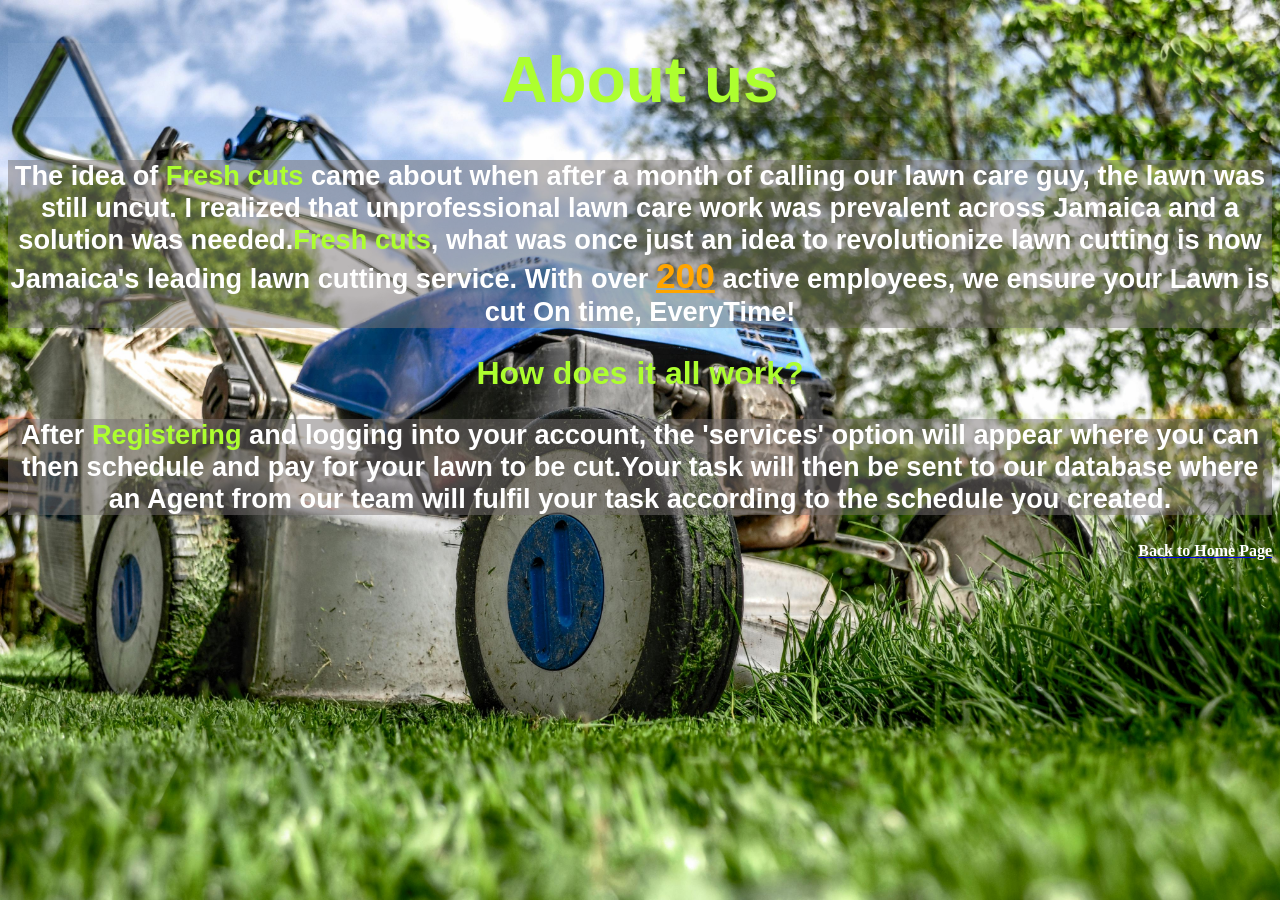
<file: AboutUs.html>
<!DOCTYPE html>
<html lang="en">
  <head>
    <meta charset="UTF-8" />
    <meta name="viewport" content="width=device-width, initial-scale=1.0" />
    <title>About - Fresh Cuts</title>
    <link rel="stylesheet" href="Aboutus.css" />
  </head>
  <body>
    <div class="Aboutdesc">
      <h1>About us</h1>
      <p>
        The idea of <span style="color: greenyellow">Fresh cuts</span> came
        about when after a month of calling our lawn care guy, the lawn was
        still uncut. I realized that unprofessional lawn care work was prevalent
        across Jamaica and a solution was needed.<span
          style="color: greenyellow"
          >Fresh cuts</span
        >, what was once just an idea to revolutionize lawn cutting is now
        Jamaica's leading lawn cutting service. With over
        <span
          style="font-size: 1.3em; color: orange; text-decoration: underline"
        >
          200</span
        >
        active employees, we ensure your Lawn is cut On time, EveryTime!
      </p>
      <h2>How does it all work?</h2>
      <p>
        After
        <a href="RegistrationForm.HTML" target="_blank">Registering</a> and
        logging into your account, the 'services' option will appear where you
        can then schedule and pay for your lawn to be cut.Your task will then be
        sent to our database where an Agent from our team will fulfil your task
        according to the schedule you created.
      </p>
      <a href="index.html"><h4>Back to Home Page</h4></a>
    </div>
  </body>
</html>
</file>
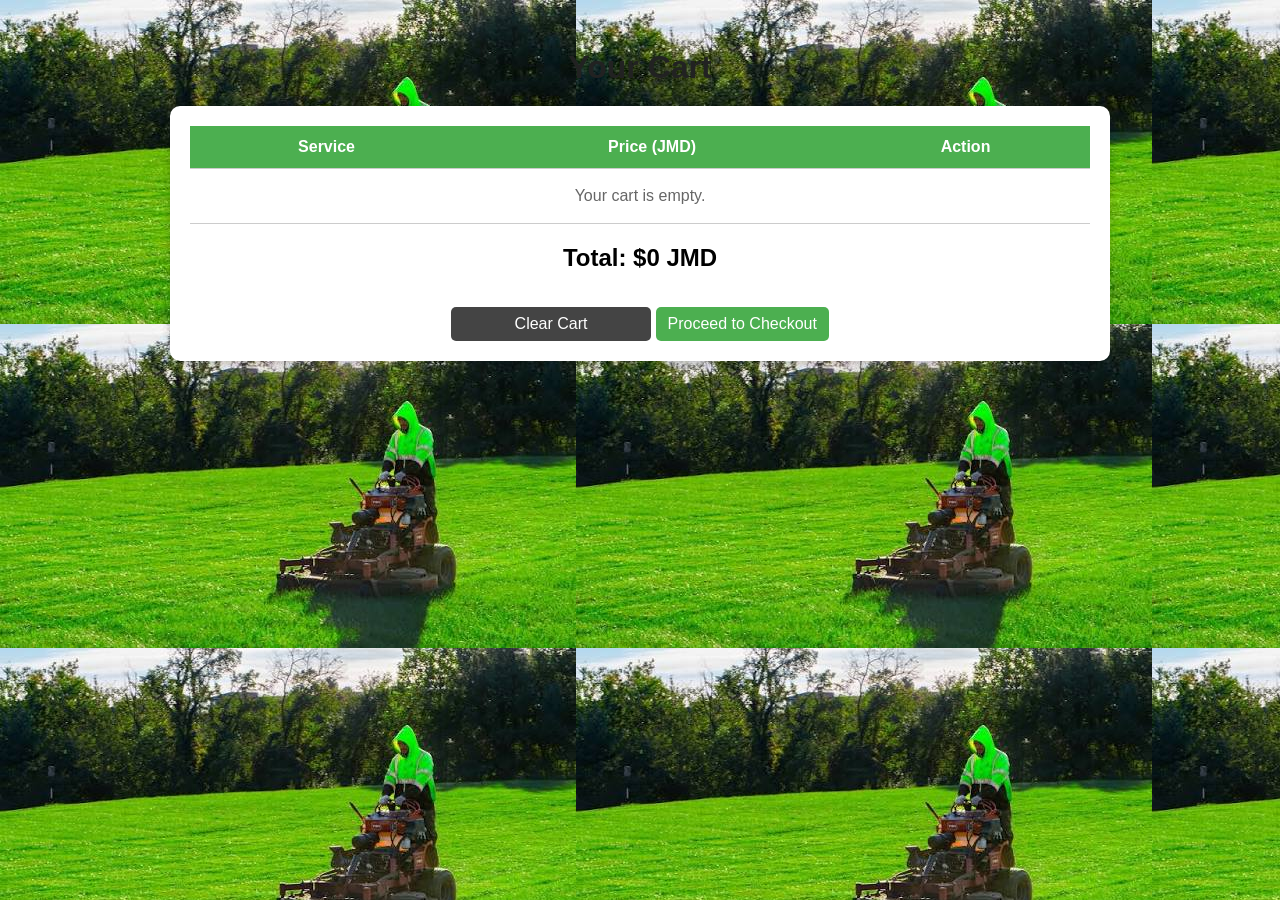
<file: Cart.html>
<!DOCTYPE html>
<html lang="en">
  <head>
    <meta charset="UTF-8" />
    <meta name="viewport" content="width=device-width, initial-scale=1.0" />
    <title>Cart - Fresh Cuts</title>
    <link rel="stylesheet" href="Cart.css" />
  </head>

  <body>
    <h1>Your Cart</h1>

    <div class="cart-container">
      <table id="cartTable">
        <thead>
          <tr>
            <th>Service</th>
            <th>Price (JMD)</th>
            <th>Action</th>
          </tr>
        </thead>
        <tbody id="cartItems"></tbody>
      </table>

      <h2 id="totalCost">Total: $0 JMD</h2>

      <button id="clearCartBtn">Clear Cart</button>
      <a href="Checkout.html"
        ><button id="checkoutBtn" class="checkout-btn">
          Proceed to Checkout
        </button></a
      >
    </div>

    <script>
      const KEY_PREFERRED = "cartItems";
      const KEY_LEGACY = "cart";
      const KEY_COUNT = "cartCount";

      function readRawCart() {
        try {
          const rawPreferred = localStorage.getItem(KEY_PREFERRED);
          if (rawPreferred) return JSON.parse(rawPreferred);

          const rawLegacy = localStorage.getItem(KEY_LEGACY);
          if (rawLegacy) return JSON.parse(rawLegacy);

          return [];
        } catch (e) {
          console.warn("Failed to parse cart JSON, resetting cart.", e);
          localStorage.removeItem(KEY_PREFERRED);
          localStorage.removeItem(KEY_LEGACY);
          return [];
        }
      }

      function saveRawCart(arr) {
        const json = JSON.stringify(arr);
        localStorage.setItem(KEY_PREFERRED, json);
        localStorage.setItem(KEY_LEGACY, json);

        localStorage.setItem(KEY_COUNT, String(arr.length));
      }

      function renderCart() {
        const cart = readRawCart();
        const tbody = document.getElementById("cartItems");
        const totalCostEl = document.getElementById("totalCost");

        tbody.innerHTML = "";
        if (!cart.length) {
          tbody.innerHTML =
            '<tr><td colspan="3" style="text-align:center; color:#666; padding:18px;">Your cart is empty.</td></tr>';
          totalCostEl.textContent = "Total: $0 JMD";

          localStorage.setItem(KEY_COUNT, "0");
          return;
        }

        let total = 0;
        cart.forEach((item, index) => {
          const priceNum = Number(item.price || 0);
          total += priceNum;

          const tr = document.createElement("tr");

          const tdName = document.createElement("td");
          tdName.textContent = item.name || "Service";
          tr.appendChild(tdName);

          const tdPrice = document.createElement("td");
          tdPrice.textContent = "$" + priceNum;
          tdPrice.style.textAlign = "right";
          tr.appendChild(tdPrice);

          const tdAction = document.createElement("td");
          const btn = document.createElement("button");
          btn.textContent = "Remove";
          btn.addEventListener("click", () => removeItem(index));
          tdAction.appendChild(btn);
          tdAction.style.textAlign = "center";
          tr.appendChild(tdAction);

          tbody.appendChild(tr);
        });

        totalCostEl.textContent = "Total: $" + total + " JMD";

        // keep count in storage

        localStorage.setItem(KEY_COUNT, String(cart.length));
      }

      // Remove single item by index

      function removeItem(index) {
        const cart = readRawCart();
        if (index >= 0 && index < cart.length) {
          cart.splice(index, 1);
          saveRawCart(cart);
          renderCart();
        }
      }

      // Clear full cart

      function clearCart() {
        if (!confirm("Clear your cart?")) return;
        localStorage.removeItem(KEY_PREFERRED);
        localStorage.removeItem(KEY_LEGACY);
        localStorage.setItem(KEY_COUNT, "0");
        renderCart();
      }

      document.addEventListener("DOMContentLoaded", () => {
        document
          .getElementById("clearCartBtn")
          .addEventListener("click", clearCart);
        renderCart();

        window.addEventListener("storage", (e) => {
          if (
            e.key === KEY_PREFERRED ||
            e.key === KEY_LEGACY ||
            e.key === KEY_COUNT
          ) {
            renderCart();
          }
        });
      });
    </script>
  </body>
</html>
</file>
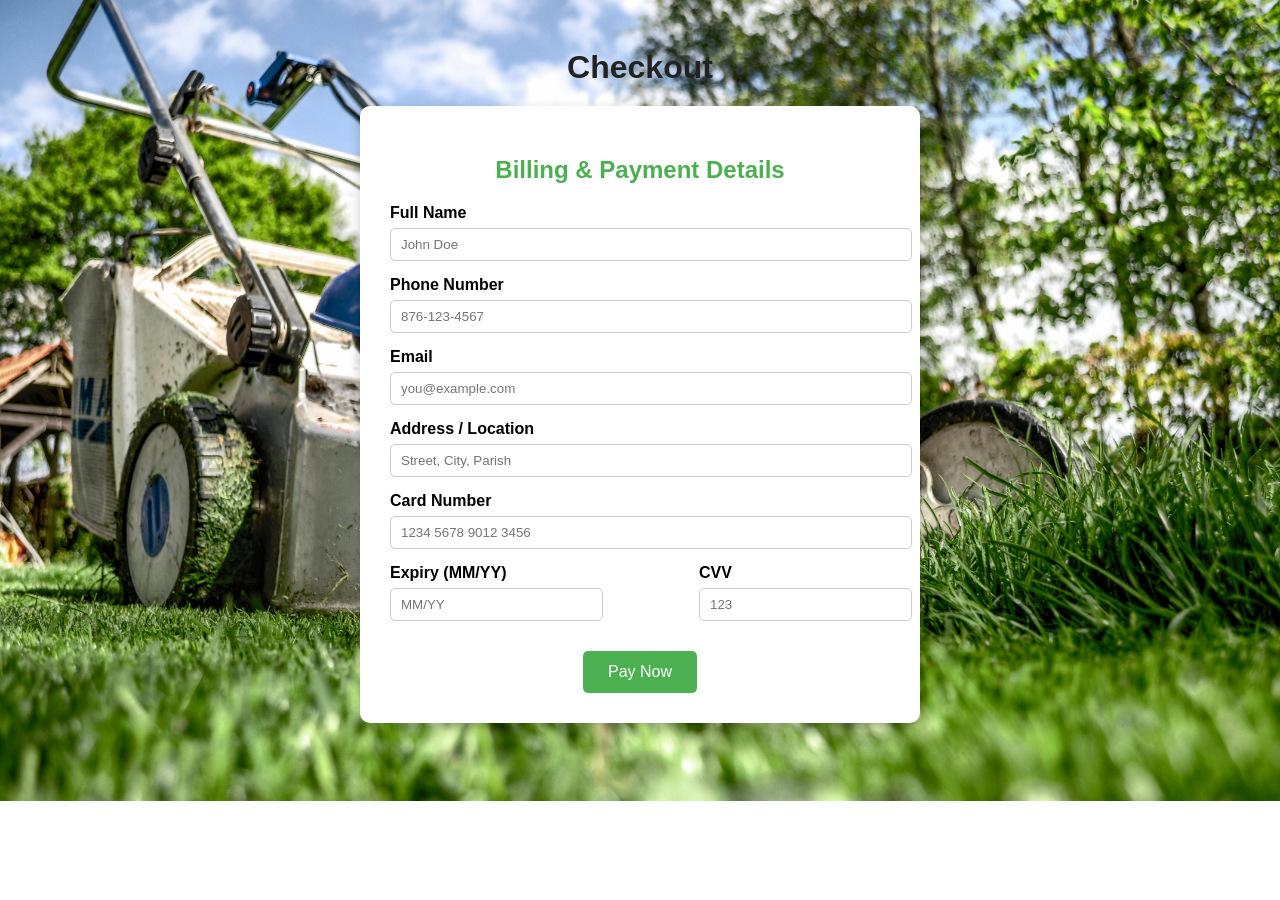
<file: Checkout.html>
<!DOCTYPE html>
<html lang="en">
  <head>
    <meta charset="UTF-8" />
    <meta name="viewport" content="width=device-width, initial-scale=1.0" />
    <title>Checkout - Fresh Cuts</title>
    <link rel="stylesheet" href="Checkout.css" />
  </head>
  <body>
    <h1>Checkout</h1>

    <div class="checkout-container">
      <form id="checkoutForm">
        <h2>Billing & Payment Details</h2>

        <div class="form-group">
          <label for="fullName">Full Name</label>
          <input type="text" id="fullName" placeholder="John Doe" required />
        </div>

        <div class="form-group">
          <label for="phoneNumber">Phone Number</label>
          <input
            type="tel"
            id="phoneNumber"
            placeholder="876-123-4567"
            required
          />
        </div>

        <div class="form-group">
          <label for="email">Email</label>
          <input
            type="email"
            id="email"
            placeholder="you@example.com"
            required
          />
        </div>

        <div class="form-group">
          <label for="address">Address / Location</label>
          <input
            type="text"
            id="address"
            placeholder="Street, City, Parish"
            required
          />
        </div>

        <div class="form-group">
          <label for="cardNumber">Card Number</label>
          <input
            type="text"
            id="cardNumber"
            placeholder="1234 5678 9012 3456"
            maxlength="19"
            required
          />
        </div>

        <div class="form-row">
          <div class="form-group small">
            <label for="expiry">Expiry (MM/YY)</label>
            <input
              type="text"
              id="expiry"
              placeholder="MM/YY"
              maxlength="5"
              required
            />
          </div>
          <div class="form-group small">
            <label for="cvv">CVV</label>
            <input
              type="text"
              id="cvv"
              placeholder="123"
              maxlength="3"
              required
            />
          </div>
        </div>

        <button type="submit" class="pay-btn">Pay Now</button>
      </form>
    </div>

    <script>
      document
        .getElementById("checkoutForm")
        .addEventListener("submit", function (e) {
          e.preventDefault();

          // Get form values
          const fullName = document.getElementById("fullName").value;
          const phoneNumber = document.getElementById("phoneNumber").value;
          const email = document.getElementById("email").value;
          const address = document.getElementById("address").value;

          const cart = JSON.parse(localStorage.getItem("cartItems") || "[]");
          if (cart.length === 0) {
            alert("Your cart is empty! Add a package first.");
            return;
          }
          const purchasedPackage = cart[0]; // Only one package allowed

          // Ensure logged-in user exists
          const loggedInUser = localStorage.getItem("loggedInUser") || "Guest";

          // Create invoice object
          const invoice = {
            user: loggedInUser,
            name: fullName,
            phone: phoneNumber,
            email: email,
            address: address,
            package: purchasedPackage.name,
            price: purchasedPackage.price,
            date: new Date().toLocaleString(),
          };

          // Save invoice in user-specific storage
          const invoicesKey = "invoices_" + loggedInUser;
          const existingInvoices = JSON.parse(
            localStorage.getItem(invoicesKey) || "[]"
          );
          existingInvoices.push(invoice);
          localStorage.setItem(invoicesKey, JSON.stringify(existingInvoices));

          // Clear cart after checkout
          localStorage.removeItem("cartItems");
          localStorage.setItem("cartCount", "0");

          alert("Payment processed! Your invoice has been created.");
          window.location.href = "InvoicePage.html";
        });
    </script>
  </body>
</html>
</file>
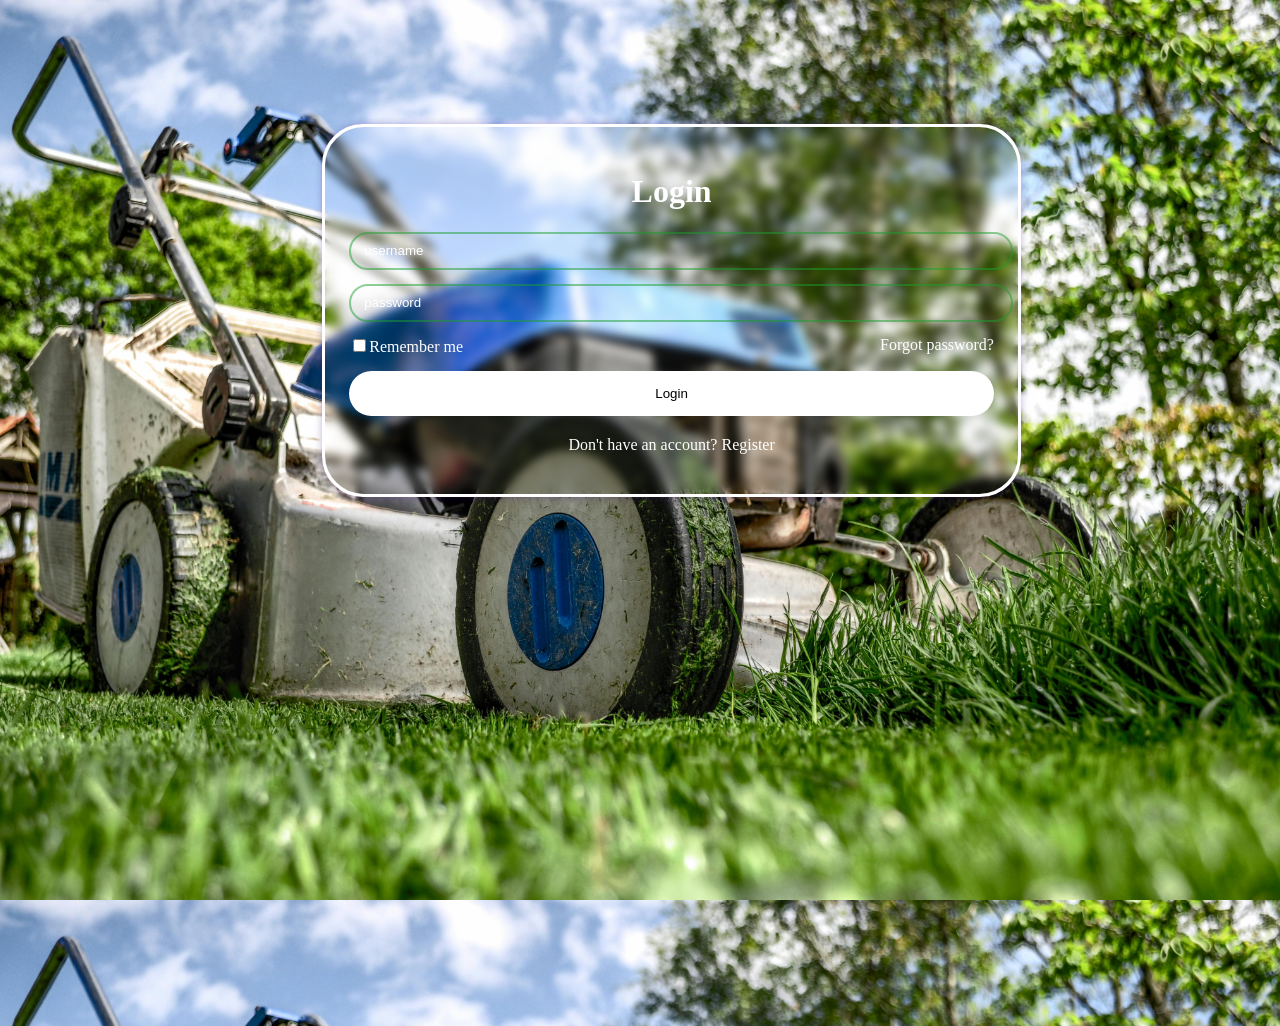
<file: loginform.html>
<!DOCTYPE html>
<html lang="en">
  <head>
    <meta charset="UTF-8" />
    <meta name="viewport" content="width=device-width, initial-scale=1.0" />
    <title>Login - Fresh Cuts</title>
    <link rel="stylesheet" href="loginform.css" />
    <link
      href="https://cdn.boxicons.com/fonts/basic/boxicons.min.css"
      rel="stylesheet"
    />
  </head>
  <body
    style="
      background-image: url(IMG_1441.JPG);
      background-size: cover;
      background-position: center center;
      background-repeat: repeat;
      height: 100%;
      overflow: hidden;
    "
  >
    <form id="loginForm">
      <div class="box">
        <h1>Login</h1>

        <div class="inputbox">
          <label></label>
          <input
            type="text"
            id="username"
            placeholder="username"
            required
            minlength="3"
          />
          <i class="bx bx-user"></i>
        </div>

        <div class="inputbox">
          <label></label>
          <input
            type="text"
            placeholder="password"
            id="password"
            minlength="8"
          />
          <i class="bx bx-lock"></i>
        </div>

        <div class="remember-forgot">
          <label><input type="checkbox" />Remember me</label>

          <a href="#">Forgot password?</a>
        </div>

        <button type="submit" class="loginbutton">Login</button>

        <div class="register-link">
          <p>
            Don't have an account?
            <a href="RegistrationForm.HTML" target="_blank"> Register</a>
          </p>
        </div>
      </div>
    </form>

    <script>
      document.addEventListener("DOMContentLoaded", () => {
        const form = document.getElementById("loginForm");

        form.addEventListener("submit", (event) => {
          event.preventDefault();

          const username = document.getElementById("username").value.trim();
          const password = document.getElementById("password").value;

          const users = JSON.parse(localStorage.getItem("users")) || [];

          const user = users.find(
            (u) => u.username === username && u.password === password
          );

          if (user) {
            localStorage.setItem("loggedInuser", username);
            localStorage.setItem("isLoggedIn", "true");
            alert("Loggin Successful");
            window.location = "index.html";
          } else {
            alert("Invalid login credentials");
          }
        });
      });
      console.log("Users in localStorage:", users);
      console.log("Entered username:", username);
      console.log("Entered password:", password);
    </script>
  </body>
</html>
</file>
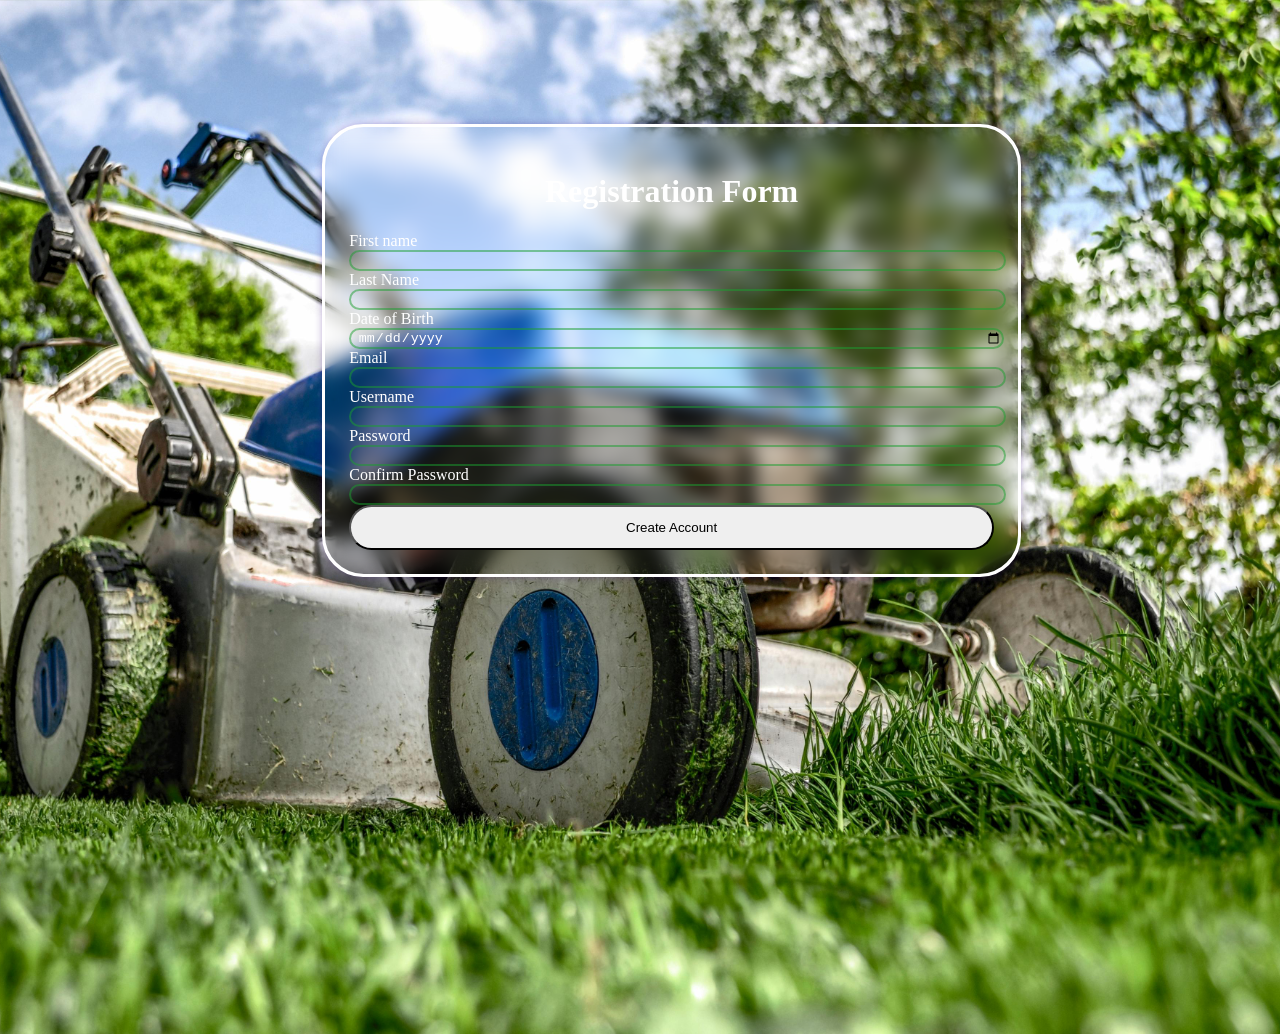
<file: RegistrationForm.HTML>
<!DOCTYPE html>
<html lang="en">
  <head>
    <meta charset="UTF-8" />
    <meta name="viewport" content="width=device-width, initial-scale=1.0" />
    <title>Registration - Fresh Cuts</title>
    <link rel="stylesheet" href="RegistrationForm.css" />
  </head>
  <body
    style="
      background-image: url(IMG_1441.JPG);
      background-size: cover;
      background-position: center center;
      background-repeat: repeat;
      height: 100vh;
      overflow: hidden;
    "
  >
    <form id="registrationForm">
      <div class="box">
        <div class="FormHead">
          <h1>Registration Form</h1>
        </div>

        <div class="inputbox">
          <div class="FName">
            <label for="fName">First name</label>
            <input type="text" id="fName" name="firstName" required />
          </div>

          <div class="Lname">
            <label for="lName">Last Name</label>
            <input type="text" id="lName" name="lastName" required />
          </div>

          <div class="DOB">
            <label for="dob">Date of Birth</label>
            <input type="date" id="dob" name="dob" required />
          </div>

          <div class="email">
            <label for="email">Email</label>
            <input type="text" id="email" name="email" required />
          </div>

          <div class="username">
            <label for="username">Username</label>
            <input type="text" id="username" name="username" required />
          </div>

          <div class="Password">
            <label for="password">Password</label>
            <input
              type="password"
              id="password"
              name="password"
              minlength="8"
              required
            />
          </div>

          <div class="ConfirmPassword">
            <label for confirmPassword>Confirm Password</label>
            <input
              type="text"
              id="confirmPassword"
              name="confirmPassword"
              minlength="8"
              required
            />
          </div>

          <button class="CreateAccount" id="CreateAccount" type="submit">
            Create Account
          </button>
        </div>
      </div>
    </form>
    <script>
      const users = [];

      function handleFormSubmit(event) {
        event.preventDefault();

        const firstName = document.getElementById("fName").value.trim();
        const lastName = document.getElementById("lName").value.trim();
        const dob = document.getElementById("dob").value;
        const email = document.getElementById("email").value.trim();

        const username = document.getElementById("username").value.trim();
        const password = document.getElementById("password").value;
        const confirmPass = document.getElementById("confirmPassword").value;

        if (password !== confirmPass) {
          alert("Passwords do not match");
          return;
        }

        const userObj = {
          firstName: firstName,
          lastName: lastName,
          dob: dob,
          email: email,

          username: username,
          password: password,
        };

        let users = JSON.parse(localStorage.getItem("users")) || [];

        users.push(userObj);

        localStorage.setItem("users", JSON.stringify(users));

        console.warn("User added: ", userObj);
        console.warn("All users:", users);

        document.getElementById("registrationForm").reset();
      }

      document.addEventListener("DOMContentLoaded", () => {
        const form = document.getElementById("registrationForm");
        form.addEventListener("submit", handleFormSubmit);
      });
    </script>
  </body>
</html>
</file>
<file: Aboutus.css>
.body,html{
    background-image: url(IMG_1441.JPG);
     position: relative;
  
    
   
    justify-content: center;
    align-items: center;
    text-align: center;
 
    height: 100%;
    background-position: center;
    background-size: cover;
    background-repeat: no-repeat;
    scroll-behavior: smooth;
   
}

.Aboutdesc{
    text-align: center;
}

.Aboutdesc h1{
    font-family: 'Segoe UI', Tahoma, Geneva, Verdana, sans-serif;
    color: greenyellow;
    background: rgba(251, 248, 248, 0.05);
    font-size: 4em;
}
.Aboutdesc p{
    font-family: 'Segoe UI', Tahoma, Geneva, Verdana, sans-serif;
    font-size: 1.7em;
    font-weight: bold;
    color: white;
    background: rgba(120, 114, 114, 0.5);
}

.Aboutdesc h2{
    font-family: 'Segoe UI', Tahoma, Geneva, Verdana, sans-serif;
    color: greenyellow;
    background: rgba(251, 248, 248, 0.01);
    font-size: 2em;
}

.Aboutdesc p a{
    color: greenyellow;
    text-decoration: none;
}

.Aboutdesc p a:hover{
    text-decoration: underline;
}

.Aboutdesc h4{
    text-align: right;
    color: white;
}
</file>
<file: Cart.css>
body{
  background-image: url(IMG_1443.JPG);
  font-family: Arial, sans-serif;
  text-align: center;
  padding: 20px;
}

h1 {
  color: #222;
  margin-bottom: 20px;
}

.cart-container {
  background: white;
  padding: 20px;
  border-radius: 10px;
  width: 90%;
  max-width: 900px;
  margin: auto;
  box-shadow: 0 4px 10px rgba(0,0,0,0.2);
}

table {
  width: 100%;
  border-collapse: collapse;
  margin-bottom: 20px;
}

th, td {
  padding: 12px;
  border-bottom: 1px solid #ccc;
}

th {
  background: #4caf50;
  color: white;
}

button {
  background: red;
  border: none;
  color: white;
  padding: 8px 12px;
  cursor: pointer;
  border-radius: 5px;
}

button:hover {
  opacity: 0.8;
}

#clearCartBtn {
  background: #444;
  color: white;
  width: 200px;
  font-size: 16px;
}
.checkout-btn {
  background: #4caf50;
  color: white;
  border: none;
  font-size: 16px;
  margin-top: 15px;
  border-radius: 5px;
  cursor: pointer;
}

.checkout-btn:hover {
  background: green;
 
}
</file>
<file: Checkout.css>
body{
  background-image: url(IMG_1441.JPG);
  font-family: Arial, sans-serif;
  
  text-align: center;
  padding: 20px;
  height: 100%;
    background-position: center;
    background-size: cover;
    background-repeat: no-repeat;
    scroll-behavior: smooth;
}

h1 {
  color: #222;
  margin-bottom: 20px;
}

.checkout-container {
  background: white;
  max-width: 500px;
  margin: auto;
  padding: 30px;
  border-radius: 10px;
  box-shadow: 0 4px 12px rgba(0,0,0,0.2);
}

form h2 {
  margin-bottom: 20px;
  color: #4caf50;
}

.form-group {
  margin-bottom: 15px;
  text-align: left;
}

.form-group label {
  display: block;
  margin-bottom: 6px;
  font-weight: bold;
}

.form-group input {
  width: 100%;
  padding: 8px 10px;
  border-radius: 5px;
  border: 1px solid #ccc;
}

.form-row {
  display: flex;
  justify-content: space-between;
  gap: 10px;
}

.form-group.small input {
  width: 100%;
}

.pay-btn {
  background: #4caf50;
  color: white;
  border: none;
  padding: 12px 25px;
  font-size: 16px;
  border-radius: 5px;
  cursor: pointer;
  margin-top: 15px;
}

.pay-btn:hover {
  background: #45a049;
  box-shadow: 0 2px 6px rgba(0,0,0,0.3);
}
</file>
<file: loginform.css>
html {
  height: 100%;
  margin: 0;
  padding: 0;
}

.body{
    background-size: auto;
    min-height: 100%;
  margin: 0;
  padding: 0;
}

.box{
    display: flex;
    display: block;
    flex-direction: row;
   

    margin-top: 10%;
    margin-right: 20%;
    margin-left: 25%;
    margin-bottom:10%;

    padding-left: 2%;
    padding-bottom: 2%;
    padding-right: 2%;
    padding-top: 2%;

    border-radius: 40px;
    backdrop-filter: blur(5px);
    
    outline: auto;
    background: transparent;
    box-shadow:0 0 10px rgba(65, 19, 134, 0.499);
    color: white;
}

.box h1{
    font-size: 2em;
    text-align: center;
}

.inputbox{
    position: relative;
    margin: 20px 0;
    height: 2em;
}

.inputbox input{
padding-left: 2%;
height: 100%;
width: 100%;
background: transparent;
border: none;
outline: none;
border: 2px solid rgba(27, 158, 46, 0.499);
border-radius: 40px;
color: white;
}

.inputbox input::placeholder{
    color: white;
}

.inputbox i{
    position: absolute;
    top: 50%;
    right: 2px;
    transform: translateY(-50%);
    color: white;
    font-size: 20px;
 
}

.inputbox:hover{
    color: grey;
    opacity: 0.7s;
}

.remember-forgot{
display: flex;
justify-content: space-between;
margin: 15px 0 15px;
color: white;
}

.remember-forgot a{
color: white;
text-decoration: none;
}

.remember-forgot a:hover{
    text-decoration: underline;
}
 .loginbutton{
    width: 100%;
    height: 45px;
    background: white;
    border: none;
    outline: none;
    display: inline-block;
    border-radius: 50px;
    cursor:pointer;
    
 
}

.loginbutton:hover{
    background-color: rgb(150, 145, 145);
    opacity: 0.7;
}

.register-link {
    margin-top: 20px;
    text-align: center;
    
}
.register-link p a{
    color: white;
    text-decoration: none;
}

.register-link p a:hover{
    text-decoration: underline;
}
</file>
<file: RegistrationForm.css>
.FormHead h1{
    text-align: center;
}

.box{
    display: flex;
    display: block;
    flex-direction: row;
   

    margin-top: 10%;
    margin-right: 20%;
    margin-left: 25%;
    margin-bottom:10%;

    padding-left: 2%;
    padding-bottom: 2%;
    padding-right: 2%;
    padding-top: 2%;

    border-radius: 40px;
    backdrop-filter: blur(10px);
    
    outline: auto;
    background: transparent;
    box-shadow:0 0 10px rgba(65, 19, 134, 0.499);
    color: white;
}

.inputbox{
    position: relative;
    height: 200%;
}
.inputbox input{
padding-left: 1%;
height: 100%;
width: 100%;
background: transparent;
border: none;
outline: none;
border: 2px solid rgba(27, 158, 46, 0.499);
border-radius: 40px;
color: white;
}

.Terms{
display: flex;
flex-direction: row;
color: white;
}

.CreateAccount{

    width: 100%;
    height: 45px;
    border-radius: 50px;
    cursor: pointer ;
}

.CreateAccount:hover{
    color: grey;
    opacity: .7;
}
</file>
